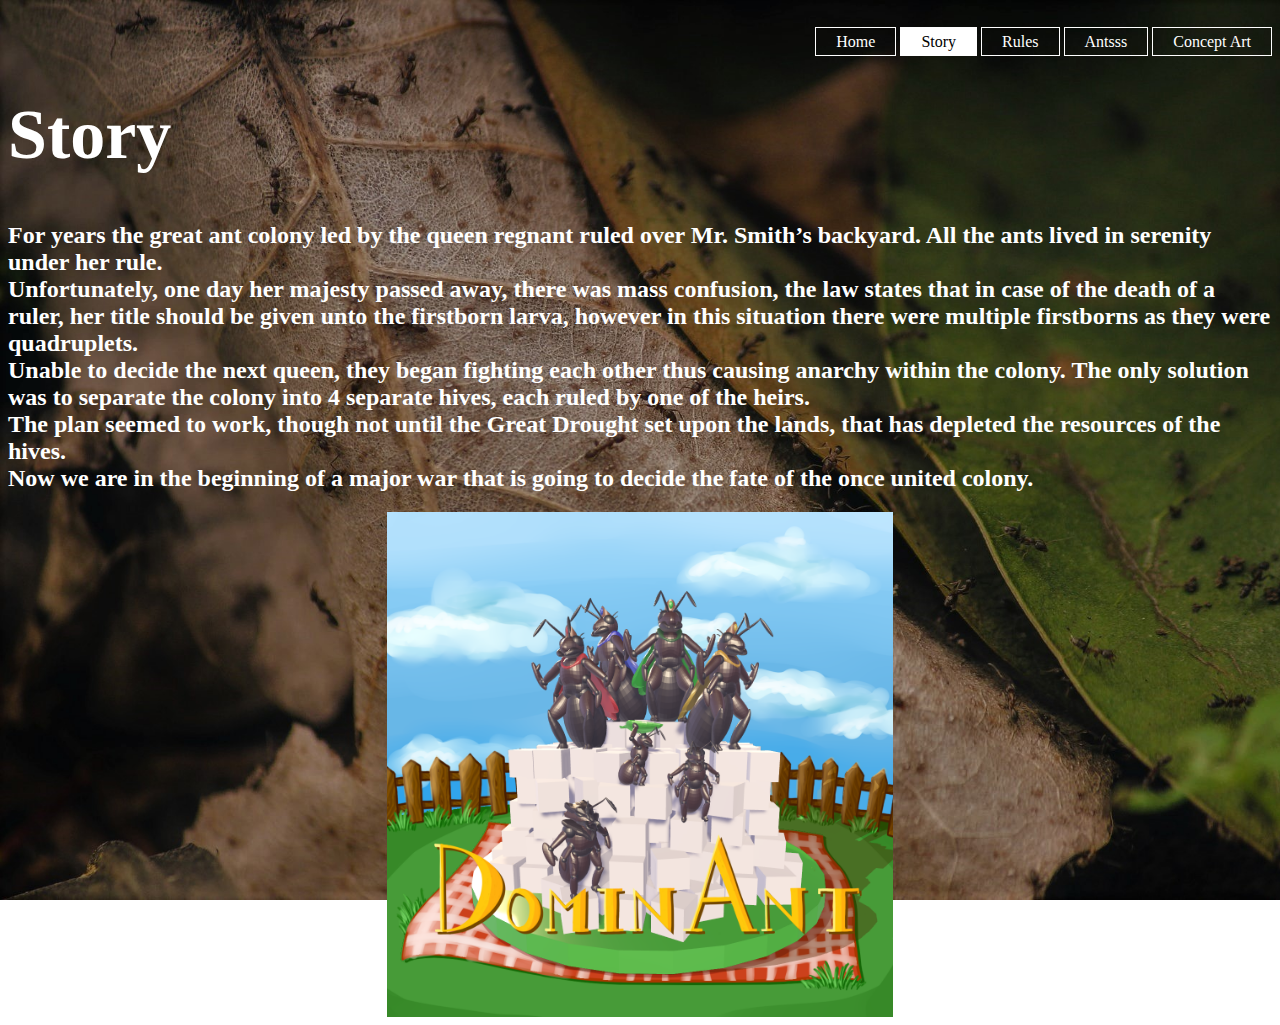
<file: story.html>
<!DOCTYPE html>
<html lang="en">
<head>
    <meta charset="UTF-8">
    <meta name="viewport" content="width=device-width, initial-scale=1.0">
    <link rel="stylesheet" href="./css/Tareas.css">
    <title>Tareas</title>
</head>
<style>
    body {
      background-image: url('./resources/img/leafFinal.jpeg');
      background-repeat: no-repeat;
      background-attachment: fixed;
      background-size: cover;
    }
    </style>
<header>
		<div class="mains">
            </div>
            <ul class="caja">
                <li class="lista"><a href="index.html">Home</a></li>
                <li class="lista" id="active"><a href="story.html">Story</a></li>
                <li class="lista"><a href="rules.html">Rules</a></li>
                <li class="lista"><a href="antsss.html">Antsss</a></li>
                <li class="lista"><a href="concept.html">Concept Art</a></li>
            </ul>
        </div>
	</header>
<body class="see">
    <div class="tarea">
        <h1>Story</h1>
        <h2>For years the great ant colony led by the queen regnant ruled over Mr. Smith’s backyard. All the ants lived in serenity under her rule.<br> Unfortunately, one day her majesty passed away, there was mass confusion, the law states that in case of the death of a ruler, her title should be given unto the firstborn larva, however in this situation there were multiple firstborns as they were quadruplets.<br> Unable to decide the next queen, they began fighting each other thus causing anarchy within the colony. The only solution was to separate the colony into 4 separate hives, each ruled by one of the heirs.<br> The plan seemed to work, though not until the Great Drought set upon the lands, that has depleted the resources of the hives.<br> Now we are in the beginning of a major war that is going to decide the fate of the once united colony.</h2>
<img src="./resources/img/posterwebsite.png" alt="images?" class="center">
    </div>
    
</body>
</html>
</file>
<file: css/Tareas.css>
/* .see{
    background-color: #777;
    background-image:linear-gradient(rgba(0,0,0,0.5),rgba(0,0,0,0.5)), url('/resources/img/leaf.jpeg') ;
    background-repeat: repeat no-repeat;
   background-size: cover; } */
   

h2{
    color: white;
}

 header{
   
    height: 40px;
    background-size: cover;
    background-position: center;
}
.caja{
    float: right;
    list-style-type: none;
    margin-top: 25px;
}
.caja .lista{
    display: inline-block;
}
.caja .lista a{
    text-decoration: none;
    color: #fff;
    padding: 5px 20px;
    border: 1px solid #fff;
    transition: 0.6s ease;
}

.caja .lista a:hover{
    background-color: #fff;
    color: #000;
}
 #active a{
  background-color: #fff;
  color: #000;
}
.logo img{
    float: left;
    width: 150px;
    height: auto;

}

.mains{
    max-width: 1200px;
    margin: auto;
}
 a{
    text-decoration: none;
    color: #fff;
    padding: 5px 20px;
    border: 1px solid #fff;
    transition: 0.6s ease;
}
.center {
    display: block;
    margin-left: auto;
    margin-right: auto;
    width: 40%;
    height: 20%;
  }
  h1{
      color: white;
      font-size: 70px;
  }
</file>
